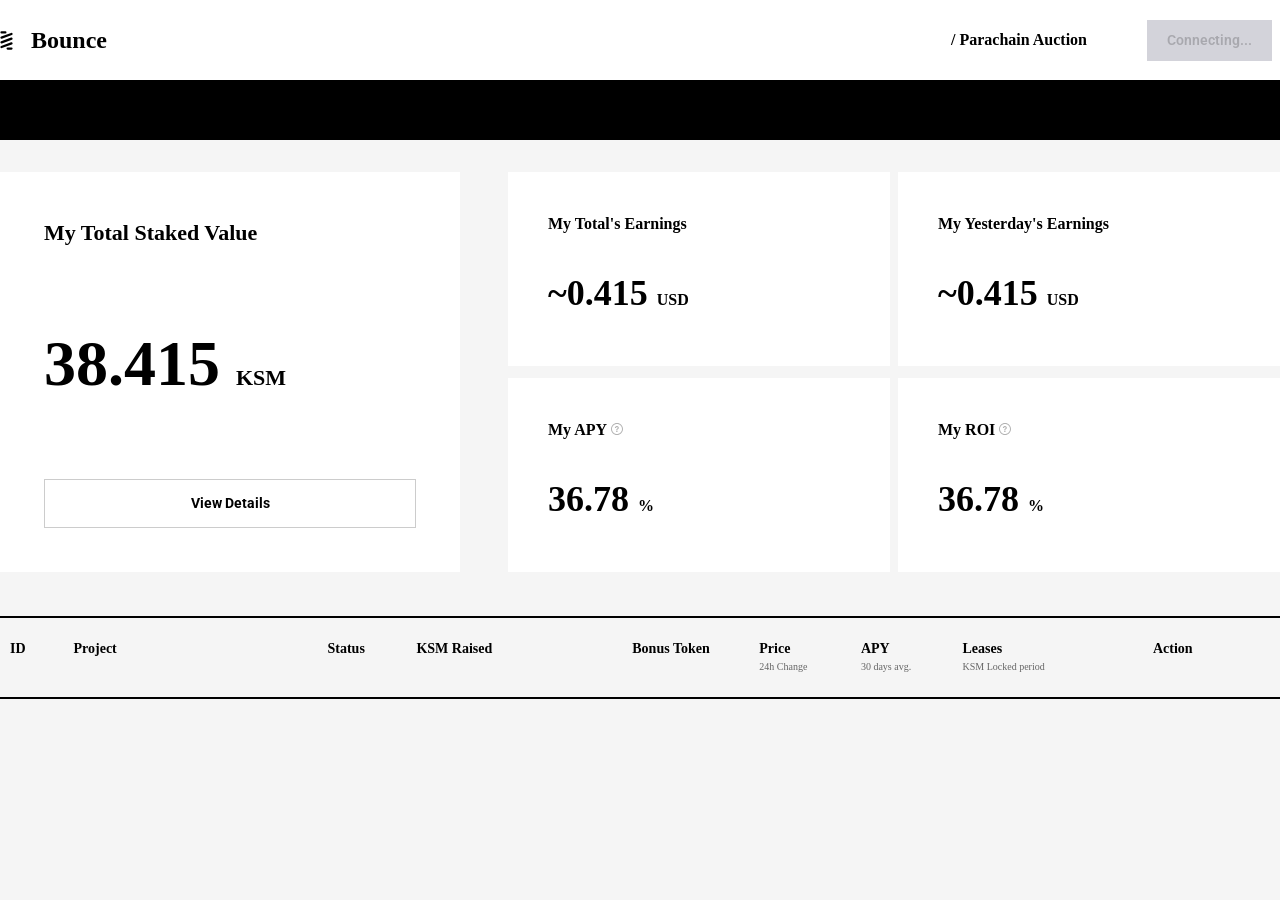
<file: doc/index.html>
<!doctype html><html lang="en"><head><meta charset="utf-8"/><link rel="icon" href="./favicon.ico"/><meta name="viewport" content="width=device-width,initial-scale=1"/><meta name="theme-color" content="#000000"/><meta name="description" content="Web site created using create-react-app"/><link rel="apple-touch-icon" href="./logo192.png"/><link rel="manifest" href="./manifest.json"/><title>Clover</title><link href="./static/css/2.ea89a27f.chunk.css" rel="stylesheet"><link href="./static/css/main.1041fcd5.chunk.css" rel="stylesheet"></head><body><noscript>You need to enable JavaScript to run this app.</noscript><div id="root"></div><script>!function(e){function r(r){for(var n,l,i=r[0],c=r[1],f=r[2],p=0,s=[];p<i.length;p++)l=i[p],Object.prototype.hasOwnProperty.call(o,l)&&o[l]&&s.push(o[l][0]),o[l]=0;for(n in c)Object.prototype.hasOwnProperty.call(c,n)&&(e[n]=c[n]);for(a&&a(r);s.length;)s.shift()();return u.push.apply(u,f||[]),t()}function t(){for(var e,r=0;r<u.length;r++){for(var t=u[r],n=!0,i=1;i<t.length;i++){var c=t[i];0!==o[c]&&(n=!1)}n&&(u.splice(r--,1),e=l(l.s=t[0]))}return e}var n={},o={1:0},u=[];function l(r){if(n[r])return n[r].exports;var t=n[r]={i:r,l:!1,exports:{}};return e[r].call(t.exports,t,t.exports,l),t.l=!0,t.exports}l.m=e,l.c=n,l.d=function(e,r,t){l.o(e,r)||Object.defineProperty(e,r,{enumerable:!0,get:t})},l.r=function(e){"undefined"!=typeof Symbol&&Symbol.toStringTag&&Object.defineProperty(e,Symbol.toStringTag,{value:"Module"}),Object.defineProperty(e,"__esModule",{value:!0})},l.t=function(e,r){if(1&r&&(e=l(e)),8&r)return e;if(4&r&&"object"==typeof e&&e&&e.__esModule)return e;var t=Object.create(null);if(l.r(t),Object.defineProperty(t,"default",{enumerable:!0,value:e}),2&r&&"string"!=typeof e)for(var n in e)l.d(t,n,function(r){return e[r]}.bind(null,n));return t},l.n=function(e){var r=e&&e.__esModule?function(){return e.default}:function(){return e};return l.d(r,"a",r),r},l.o=function(e,r){return Object.prototype.hasOwnProperty.call(e,r)},l.p="./";var i=this["webpackJsonp@clover/clover-ui"]=this["webpackJsonp@clover/clover-ui"]||[],c=i.push.bind(i);i.push=r,i=i.slice();for(var f=0;f<i.length;f++)r(i[f]);var a=c;t()}([])</script><script src="./static/js/2.4a47a06f.chunk.js"></script><script src="./static/js/main.53e0253e.chunk.js"></script></body></html>
</file>
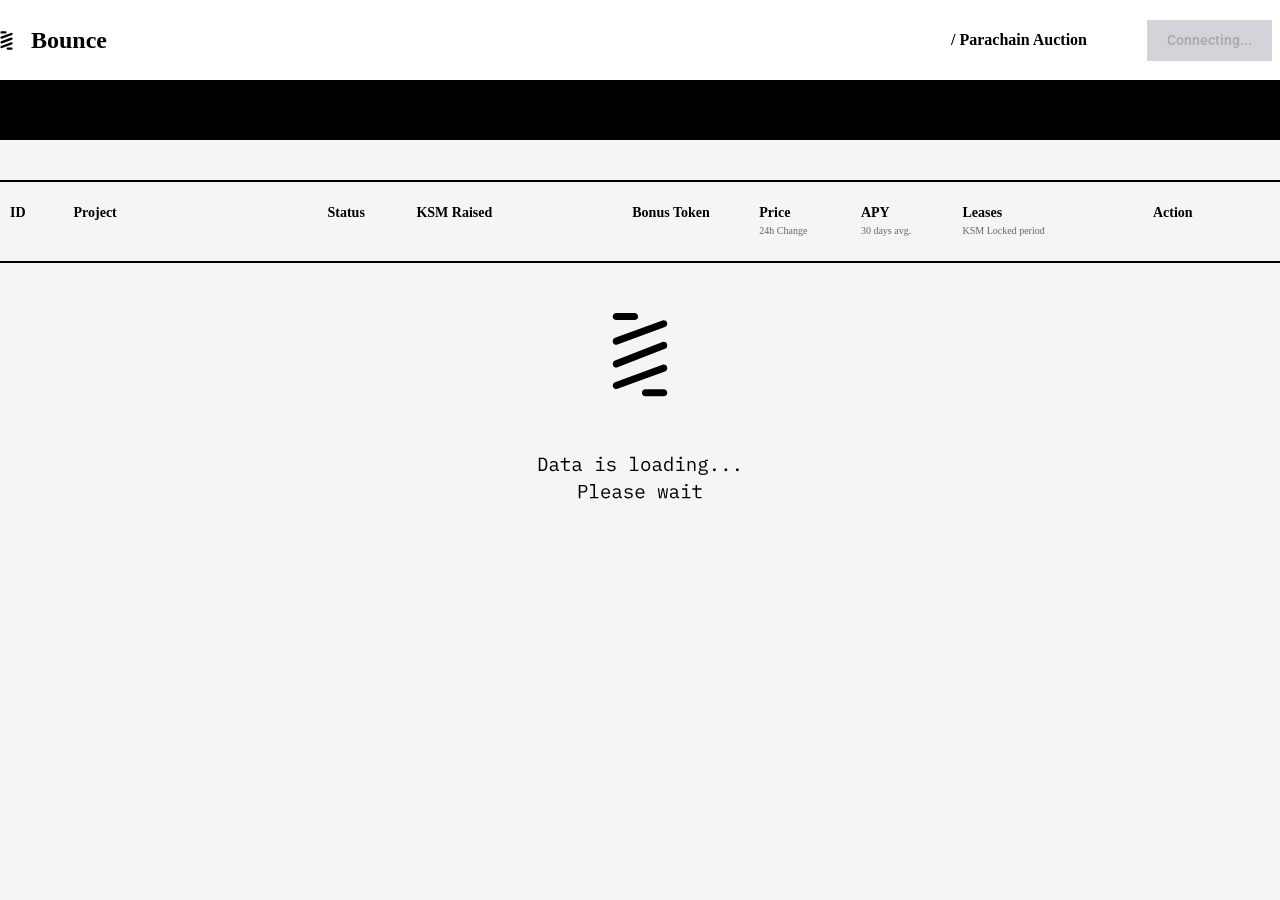
<file: docs/index.html>
<!doctype html><html lang="en"><head><meta charset="utf-8"/><link rel="icon" href="https://bounce.finance/assets/logo/favicon.svg"/><meta name="viewport" content="width=device-width,initial-scale=1"/><meta name="theme-color" content="#000000"/><meta name="description" content="Web site created using create-react-app"/><link rel="apple-touch-icon" href="./logo192.png"/><link rel="manifest" href="./manifest.json"/><title>Clover</title><link href="./static/css/2.ea89a27f.chunk.css" rel="stylesheet"><link href="./static/css/main.1041fcd5.chunk.css" rel="stylesheet"></head><body><noscript>You need to enable JavaScript to run this app.</noscript><div id="root"></div><script>!function(e){function r(r){for(var n,l,i=r[0],c=r[1],f=r[2],p=0,s=[];p<i.length;p++)l=i[p],Object.prototype.hasOwnProperty.call(o,l)&&o[l]&&s.push(o[l][0]),o[l]=0;for(n in c)Object.prototype.hasOwnProperty.call(c,n)&&(e[n]=c[n]);for(a&&a(r);s.length;)s.shift()();return u.push.apply(u,f||[]),t()}function t(){for(var e,r=0;r<u.length;r++){for(var t=u[r],n=!0,i=1;i<t.length;i++){var c=t[i];0!==o[c]&&(n=!1)}n&&(u.splice(r--,1),e=l(l.s=t[0]))}return e}var n={},o={1:0},u=[];function l(r){if(n[r])return n[r].exports;var t=n[r]={i:r,l:!1,exports:{}};return e[r].call(t.exports,t,t.exports,l),t.l=!0,t.exports}l.m=e,l.c=n,l.d=function(e,r,t){l.o(e,r)||Object.defineProperty(e,r,{enumerable:!0,get:t})},l.r=function(e){"undefined"!=typeof Symbol&&Symbol.toStringTag&&Object.defineProperty(e,Symbol.toStringTag,{value:"Module"}),Object.defineProperty(e,"__esModule",{value:!0})},l.t=function(e,r){if(1&r&&(e=l(e)),8&r)return e;if(4&r&&"object"==typeof e&&e&&e.__esModule)return e;var t=Object.create(null);if(l.r(t),Object.defineProperty(t,"default",{enumerable:!0,value:e}),2&r&&"string"!=typeof e)for(var n in e)l.d(t,n,function(r){return e[r]}.bind(null,n));return t},l.n=function(e){var r=e&&e.__esModule?function(){return e.default}:function(){return e};return l.d(r,"a",r),r},l.o=function(e,r){return Object.prototype.hasOwnProperty.call(e,r)},l.p="./";var i=this["webpackJsonp@clover/clover-ui"]=this["webpackJsonp@clover/clover-ui"]||[],c=i.push.bind(i);i.push=r,i=i.slice();for(var f=0;f<i.length;f++)r(i[f]);var a=c;t()}([])</script><script src="./static/js/2.944d6ecd.chunk.js"></script><script src="./static/js/main.a147a668.chunk.js"></script></body></html>
</file>
<file: doc/static/css/main.1041fcd5.chunk.css>
@import url(https://fonts.googleapis.com/css2?family=Roboto:wght@300;400;700&display=swap);.btn-custom{color:#f99e3c;border:1px solid #f99e3c;background-color:transparent;border-radius:4px;margin-right:3px;outline:none}.btn-custom:hover{background-color:rgba(249,158,60,.5);border-color:rgba(249,158,60,.1);color:#fff;outline:none}.btn-custom:focus{outline:none}.content-width{color:#000;font-family:Optima;font-style:normal;font-weight:700;font-size:26px;line-height:32px;border-bottom:4px solid #000;width:320px;padding-bottom:20px;padding-top:14px;text-align:left}.dialog-custom{border-radius:16px!important}.dialog-item-text-right{-webkit-flex:0 0 auto!important;flex:0 0 auto!important;color:#666f83}.dialog-item-text-right:hover{color:#f99e3c}.dialog-item-text-right-hover{color:#f99e3c!important}.dialog-item-text-left{font-size:16px;font-weight:700;font-family:Optima}.list-container{-webkit-flex-direction:column;flex-direction:column}.item-container,.list-container{display:-webkit-flex;display:flex}.item-container{-webkit-flex-direction:row;flex-direction:row;-webkit-justify-content:space-between;justify-content:space-between;-webkit-align-items:center;align-items:center;width:320px;padding:16px 10px;border-bottom:1px solid #000;box-sizing:border-box;cursor:pointer}.item-container:last-child{border:none}.dialog-item-text-left img{width:32px;margin-right:14px}.bottom-text,.bottom-text-container{font-size:16px;font-family:Helvetica;color:#858b9c;margin-top:100px;margin-bottom:16px;text-align:center}.bottom-text-container{display:-webkit-flex;display:flex;-webkit-flex-direction:column;flex-direction:column;-webkit-justify-content:center;justify-content:center;-webkit-align-items:center;align-items:center}.bottom-text-right{color:#ff8212}.addr-container{font-size:14px;color:#ff8212;font-family:PingFangSC-Regular,PingFang SC;cursor:pointer}.addr-container img{width:20px;margin-right:6px;margin-left:4px}.asset-account-container{display:-webkit-flex;display:flex;-webkit-flex-direction:column;flex-direction:column;margin-left:24px}.asset-addr-container{display:-webkit-flex;display:flex;font-size:32px;font-family:Roboto-Medium,Roboto;font-weight:500;color:#111a34;height:32px;line-height:32px}.asset-addr-container img{width:24px;margin-right:6px}.asset-change-container{display:-webkit-flex;display:flex;-webkit-flex-direction:row;flex-direction:row}.asset-change-left{margin-top:5px}.asset-change-btn{background:#fcf0dc;border-radius:4px;color:#ff8212;padding:0 4px;font-size:14px;margin-left:105px;cursor:pointer;height:24px;line-height:24px}.asset-copy{color:#ff8212;font-size:14px;font-family:Roboto-Regular,Roboto}.asset-copy-margin{margin-right:24px;cursor:pointer}.asset-copy-right{cursor:pointer}.asset-token-container{display:-webkit-flex;display:flex;-webkit-flex-direction:column;flex-direction:column;margin-left:24px;margin-right:24px;margin-top:20px}.asset-token-amount-item{-webkit-justify-content:space-between;justify-content:space-between;-webkit-align-items:center;align-items:center;padding:8px 16px}.asset-token-amount-item,.row-container{display:-webkit-flex;display:flex;-webkit-flex-direction:row;flex-direction:row}.asset-token-title{font-size:16px;font-family:Helvetica-Light,Helvetica;font-weight:300;color:#666f83}.asset-token-name{font-size:18px;font-family:Helvetica;color:#111a34;height:18px}.asset-deposit-name{font-size:14px;font-family:PingFangSC-Regular,PingFang SC;font-weight:400;color:#ff8212;cursor:pointer}.margin-left-15{margin-left:15px}.margin-left-9{margin-left:9px}.margin-bottom-16{margin-bottom:16px}.margin-top-10{margin-top:10px}.margin-top-20{margin-top:20px}.margin-bottom-8{margin-bottom:8px}.padding-16{padding:16px}.asset-amount-text{font-size:16px;font-family:Helvetica;color:#858b9c}.asset-token-list{background:#f9fafb;border-radius:8px;margin-top:8px}.asset-trans-text{font-size:14px;font-family:Helvetica;color:#41485d}.asset-trans-item{display:-webkit-flex;display:flex;-webkit-flex-direction:row;flex-direction:row}.homeList .list-grid-column{grid-template-columns:5% 20% 7% 17% 10% 8% 8% 15% 10%}.detailList .list-grid-column{grid-template-columns:5% 20% 15% 20% 15% 15% 10%}.historyList .list-grid-column{grid-template-columns:5% 25% 35% 15% 20%}.historyList .tableHeadItem{line-height:40px}
/*# sourceMappingURL=main.1041fcd5.chunk.css.map */
</file>
<file: docs/static/css/main.1041fcd5.chunk.css>
@import url(https://fonts.googleapis.com/css2?family=Roboto:wght@300;400;700&display=swap);.btn-custom{color:#f99e3c;border:1px solid #f99e3c;background-color:transparent;border-radius:4px;margin-right:3px;outline:none}.btn-custom:hover{background-color:rgba(249,158,60,.5);border-color:rgba(249,158,60,.1);color:#fff;outline:none}.btn-custom:focus{outline:none}.content-width{color:#000;font-family:Optima;font-style:normal;font-weight:700;font-size:26px;line-height:32px;border-bottom:4px solid #000;width:320px;padding-bottom:20px;padding-top:14px;text-align:left}.dialog-custom{border-radius:16px!important}.dialog-item-text-right{-webkit-flex:0 0 auto!important;flex:0 0 auto!important;color:#666f83}.dialog-item-text-right:hover{color:#f99e3c}.dialog-item-text-right-hover{color:#f99e3c!important}.dialog-item-text-left{font-size:16px;font-weight:700;font-family:Optima}.list-container{-webkit-flex-direction:column;flex-direction:column}.item-container,.list-container{display:-webkit-flex;display:flex}.item-container{-webkit-flex-direction:row;flex-direction:row;-webkit-justify-content:space-between;justify-content:space-between;-webkit-align-items:center;align-items:center;width:320px;padding:16px 10px;border-bottom:1px solid #000;box-sizing:border-box;cursor:pointer}.item-container:last-child{border:none}.dialog-item-text-left img{width:32px;margin-right:14px}.bottom-text,.bottom-text-container{font-size:16px;font-family:Helvetica;color:#858b9c;margin-top:100px;margin-bottom:16px;text-align:center}.bottom-text-container{display:-webkit-flex;display:flex;-webkit-flex-direction:column;flex-direction:column;-webkit-justify-content:center;justify-content:center;-webkit-align-items:center;align-items:center}.bottom-text-right{color:#ff8212}.addr-container{font-size:14px;color:#ff8212;font-family:PingFangSC-Regular,PingFang SC;cursor:pointer}.addr-container img{width:20px;margin-right:6px;margin-left:4px}.asset-account-container{display:-webkit-flex;display:flex;-webkit-flex-direction:column;flex-direction:column;margin-left:24px}.asset-addr-container{display:-webkit-flex;display:flex;font-size:32px;font-family:Roboto-Medium,Roboto;font-weight:500;color:#111a34;height:32px;line-height:32px}.asset-addr-container img{width:24px;margin-right:6px}.asset-change-container{display:-webkit-flex;display:flex;-webkit-flex-direction:row;flex-direction:row}.asset-change-left{margin-top:5px}.asset-change-btn{background:#fcf0dc;border-radius:4px;color:#ff8212;padding:0 4px;font-size:14px;margin-left:105px;cursor:pointer;height:24px;line-height:24px}.asset-copy{color:#ff8212;font-size:14px;font-family:Roboto-Regular,Roboto}.asset-copy-margin{margin-right:24px;cursor:pointer}.asset-copy-right{cursor:pointer}.asset-token-container{display:-webkit-flex;display:flex;-webkit-flex-direction:column;flex-direction:column;margin-left:24px;margin-right:24px;margin-top:20px}.asset-token-amount-item{-webkit-justify-content:space-between;justify-content:space-between;-webkit-align-items:center;align-items:center;padding:8px 16px}.asset-token-amount-item,.row-container{display:-webkit-flex;display:flex;-webkit-flex-direction:row;flex-direction:row}.asset-token-title{font-size:16px;font-family:Helvetica-Light,Helvetica;font-weight:300;color:#666f83}.asset-token-name{font-size:18px;font-family:Helvetica;color:#111a34;height:18px}.asset-deposit-name{font-size:14px;font-family:PingFangSC-Regular,PingFang SC;font-weight:400;color:#ff8212;cursor:pointer}.margin-left-15{margin-left:15px}.margin-left-9{margin-left:9px}.margin-bottom-16{margin-bottom:16px}.margin-top-10{margin-top:10px}.margin-top-20{margin-top:20px}.margin-bottom-8{margin-bottom:8px}.padding-16{padding:16px}.asset-amount-text{font-size:16px;font-family:Helvetica;color:#858b9c}.asset-token-list{background:#f9fafb;border-radius:8px;margin-top:8px}.asset-trans-text{font-size:14px;font-family:Helvetica;color:#41485d}.asset-trans-item{display:-webkit-flex;display:flex;-webkit-flex-direction:row;flex-direction:row}.homeList .list-grid-column{grid-template-columns:5% 20% 7% 17% 10% 8% 8% 15% 10%}.detailList .list-grid-column{grid-template-columns:5% 20% 15% 20% 15% 15% 10%}.historyList .list-grid-column{grid-template-columns:5% 25% 35% 15% 20%}.historyList .tableHeadItem{line-height:40px}
/*# sourceMappingURL=main.1041fcd5.chunk.css.map */
</file>
